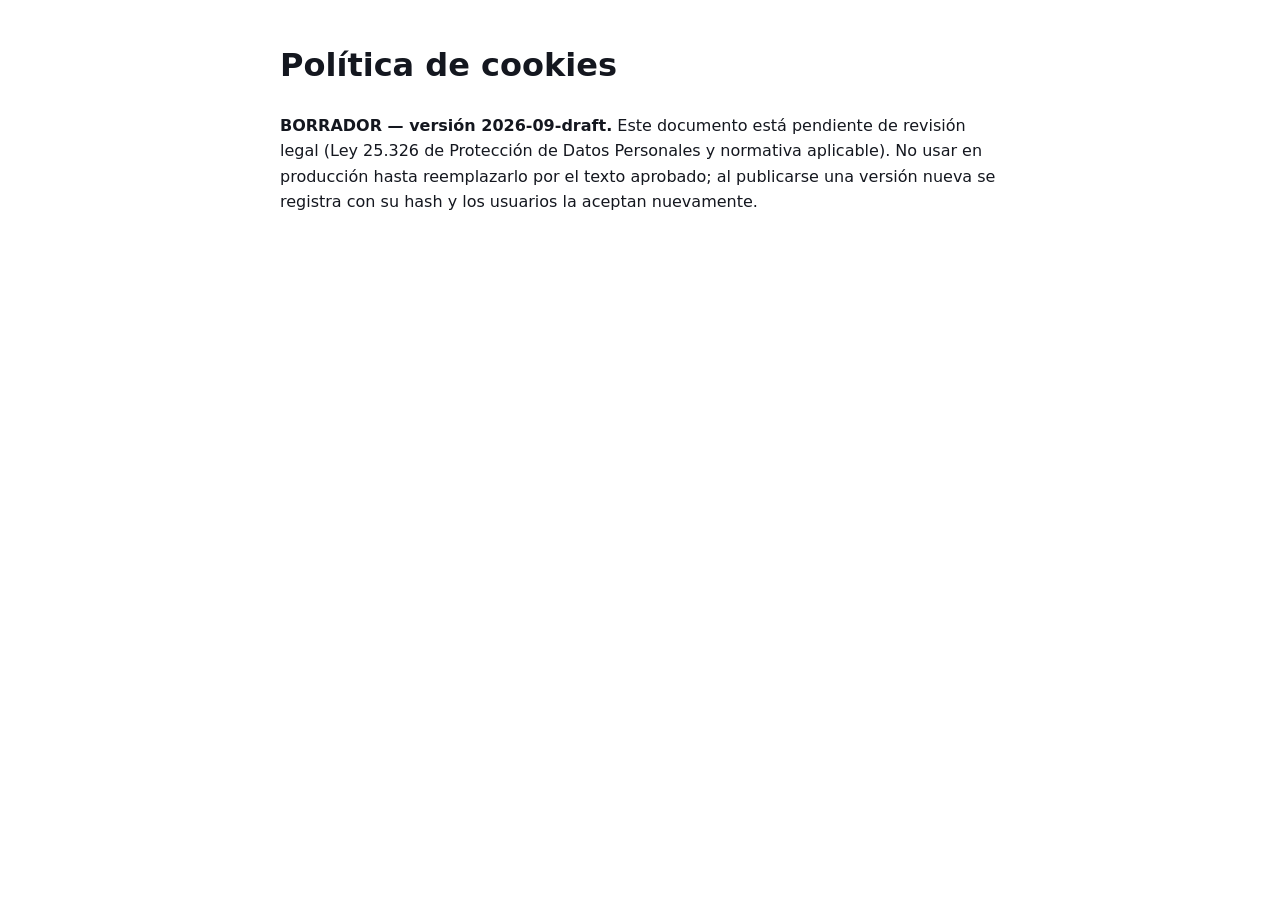
<file: backend/app/seeds/legal/cookies.html>
<!doctype html><html lang="es"><head><meta charset="utf-8"><title>Política de cookies — Girando</title>
<style>body{font-family:Sora,system-ui,sans-serif;max-width:720px;margin:40px auto;padding:0 16px;color:#14171f;line-height:1.6}</style></head>
<body><h1>Política de cookies</h1>
<p><strong>BORRADOR — versión 2026-09-draft.</strong> Este documento está pendiente de revisión legal (Ley 25.326 de Protección de Datos Personales y normativa aplicable). No usar en producción hasta reemplazarlo por el texto aprobado; al publicarse una versión nueva se registra con su hash y los usuarios la aceptan nuevamente.</p>
</body></html>
</file>
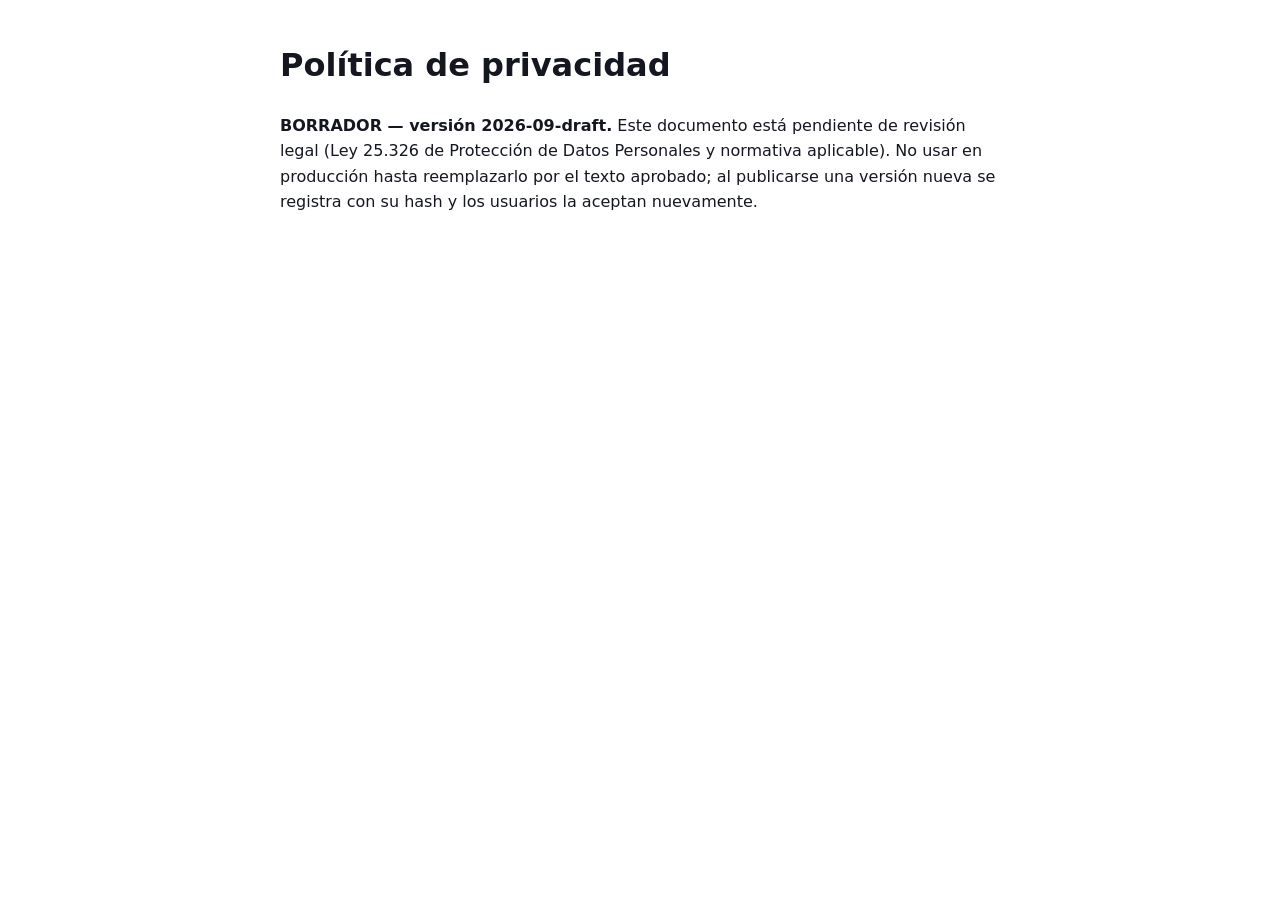
<file: backend/app/seeds/legal/privacidad.html>
<!doctype html><html lang="es"><head><meta charset="utf-8"><title>Política de privacidad — Girando</title>
<style>body{font-family:Sora,system-ui,sans-serif;max-width:720px;margin:40px auto;padding:0 16px;color:#14171f;line-height:1.6}</style></head>
<body><h1>Política de privacidad</h1>
<p><strong>BORRADOR — versión 2026-09-draft.</strong> Este documento está pendiente de revisión legal (Ley 25.326 de Protección de Datos Personales y normativa aplicable). No usar en producción hasta reemplazarlo por el texto aprobado; al publicarse una versión nueva se registra con su hash y los usuarios la aceptan nuevamente.</p>
</body></html>
</file>
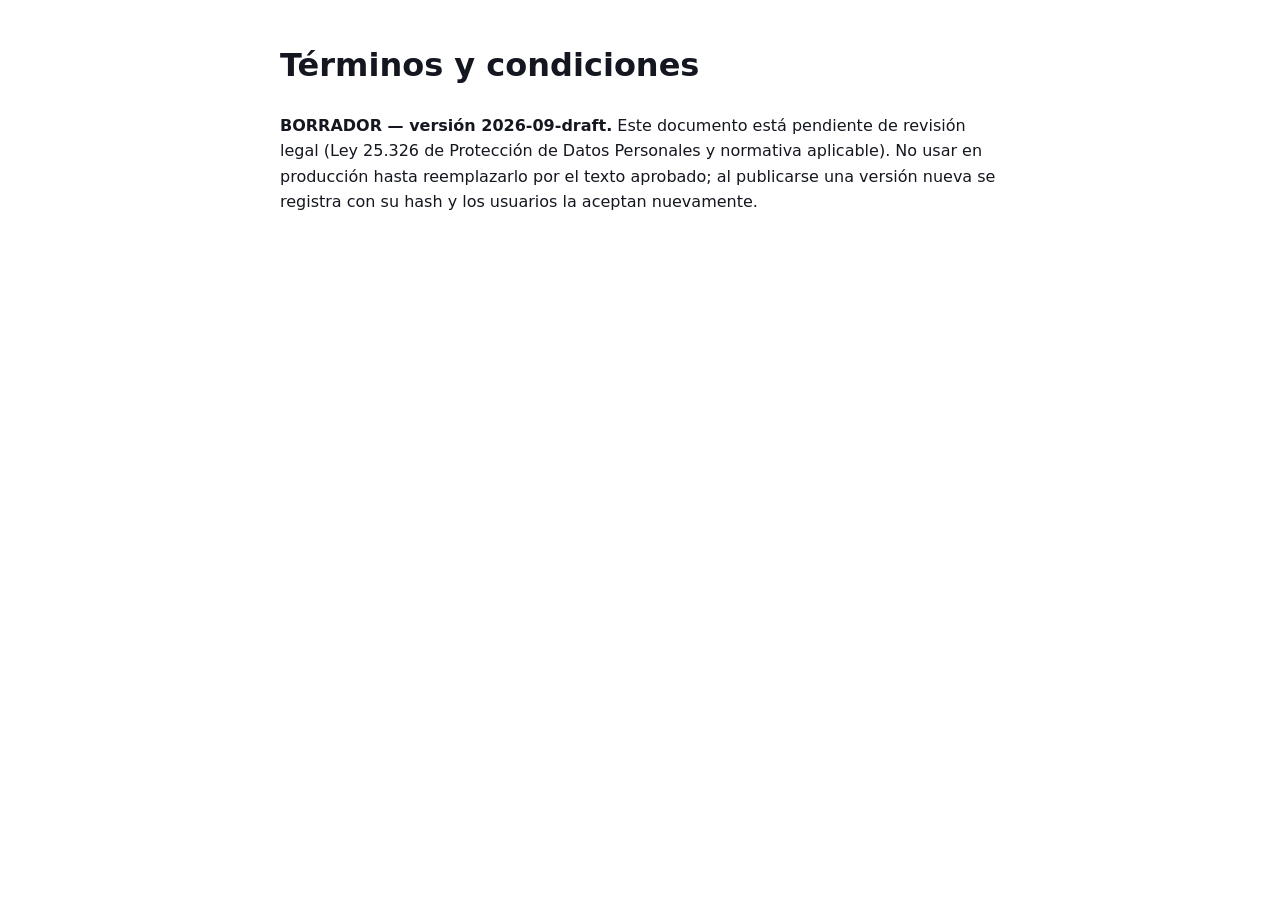
<file: backend/app/seeds/legal/terminos.html>
<!doctype html><html lang="es"><head><meta charset="utf-8"><title>Términos y condiciones — Girando</title>
<style>body{font-family:Sora,system-ui,sans-serif;max-width:720px;margin:40px auto;padding:0 16px;color:#14171f;line-height:1.6}</style></head>
<body><h1>Términos y condiciones</h1>
<p><strong>BORRADOR — versión 2026-09-draft.</strong> Este documento está pendiente de revisión legal (Ley 25.326 de Protección de Datos Personales y normativa aplicable). No usar en producción hasta reemplazarlo por el texto aprobado; al publicarse una versión nueva se registra con su hash y los usuarios la aceptan nuevamente.</p>
</body></html>
</file>
